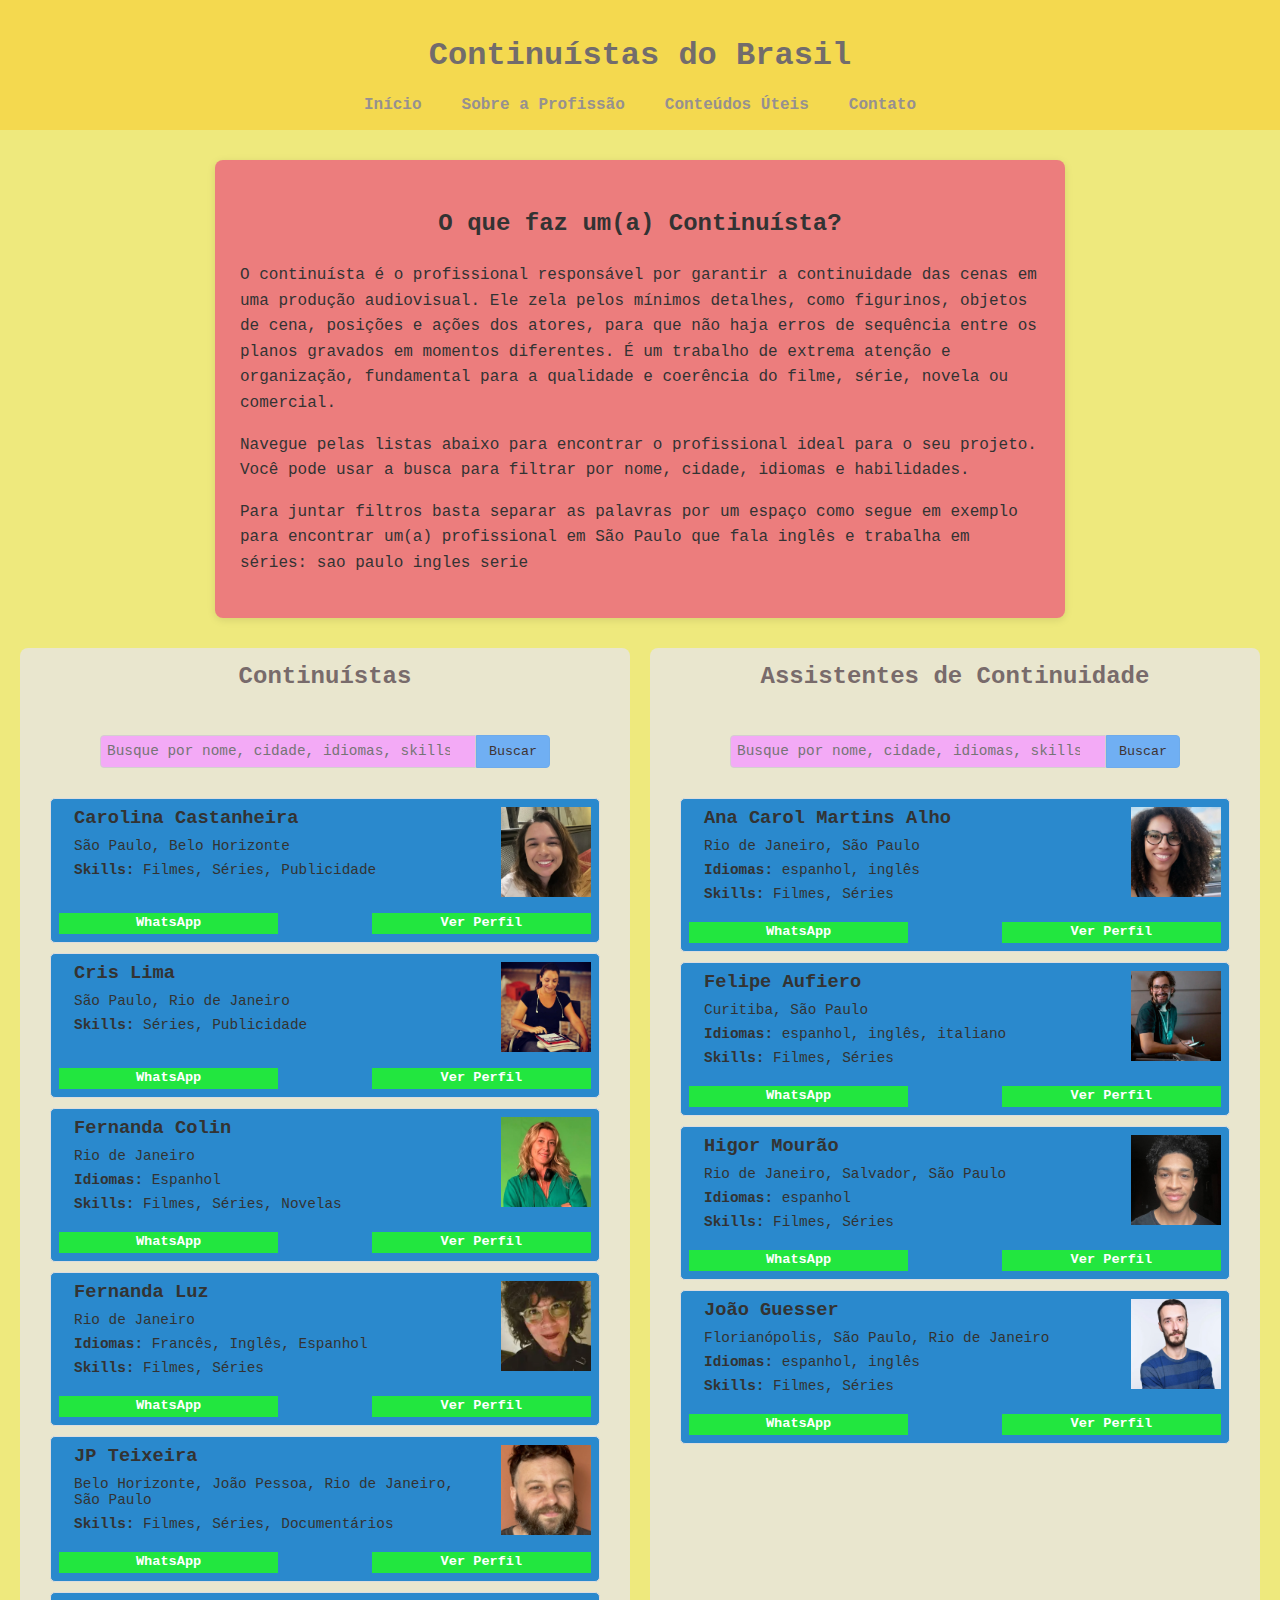
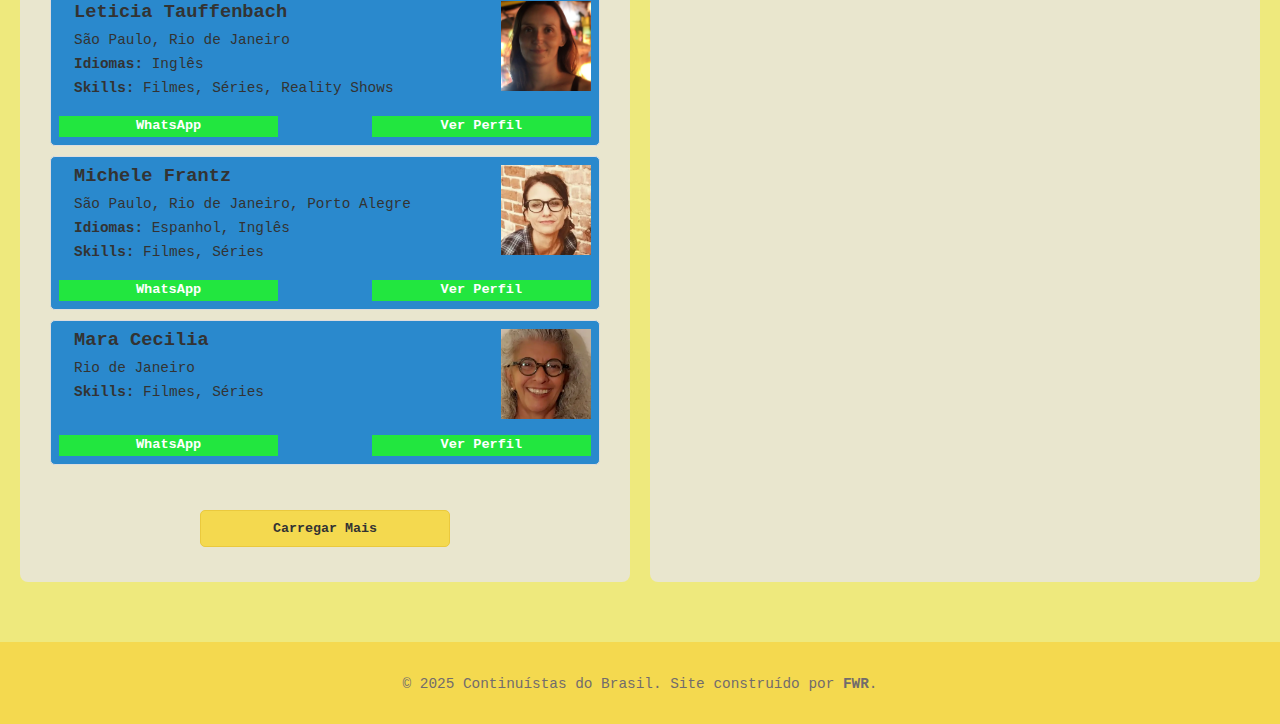
<file: index.html>
<!DOCTYPE html>
<html lang="pt">
<head>
    <meta charset="UTF-8">
    <meta name="viewport" content="width=device-width, initial-scale=1.0">
    <meta name="description" content="Continuístas do Brasil">
    <link rel="stylesheet" href="style.css">
    <title>Continuístas do Brasil</title>
    <style>
        /* Ajuste para diminuir a altura dos cards */
        .card-info .card-nome {
            margin-top: 0;      /* Remove o espaço acima do nome */
            margin-bottom: 5px; /* Reduz o espaço abaixo do nome */
        }
        .card-info p {
            margin-top: 4px;    /* Reduz o espaço acima dos parágrafos (cidade, idiomas, skills) */
            margin-bottom: 4px; /* Reduz o espaço abaixo dos parágrafos */
        }
    </style>
</head>
<body>
    <header>
        <h1>Continuístas do Brasil</h1>
        <nav>
            <ul class="menu-navegacao">
                <li><a href="index.html">Início</a></li>
                <li><a href="sobre.html">Sobre a Profissão</a></li>
                <li><a href="conteudos.html">Conteúdos Úteis</a></li>
                <li><a href="contato.html">Contato</a></li>
            </ul>
        </nav>
    </header>

    <section class="apresentacao">
        <h2>O que faz um(a) Continuísta?</h2>
        <p>O continuísta é o profissional responsável por garantir a continuidade das cenas em uma produção audiovisual. Ele zela pelos mínimos detalhes, como figurinos, objetos de cena, posições e ações dos atores, para que não haja erros de sequência entre os planos gravados em momentos diferentes. É um trabalho de extrema atenção e organização, fundamental para a qualidade e coerência do filme, série, novela ou comercial.</p>
        <p>Navegue pelas listas abaixo para encontrar o profissional ideal para o seu projeto. Você pode usar a busca para filtrar por nome, cidade, idiomas e habilidades. 
        <p> Para juntar filtros basta separar as palavras por um espaço como segue em exemplo para encontrar um(a) profissional em São Paulo que fala inglês e trabalha em séries: sao paulo ingles serie </p>
    </section>

    <div class="conteudo-principal">
        <!-- Coluna dos Continuístas -->
        <div class="coluna">
            <h2 class="titulo-coluna">Continuístas</h2>
            <div class="busca-container">
                <label for="busca-continuistas-input" class="sr-only">Buscar Continuístas</label>
                <input id="busca-continuistas-input" type="text" placeholder="Busque por nome, cidade, idiomas, skills" list="sugestoes-continuistas" aria-label="Buscar Continuístas">
                <button class="botao-busca" onclick="iniciarBuscaContinuistas()">Buscar</button>
            </div>
            <main id="card-container-continuistas" class="card-container"></main>
            <button id="carregar-mais-continuistas" class="botao-carregar-mais" style="display: none;">Carregar Mais</button>
        </div>

        <!-- Coluna dos Assistentes -->
        <div class="coluna">
            <h2 class="titulo-coluna">Assistentes de Continuidade</h2>
            <div class="busca-container">
                <label for="busca-assistentes-input" class="sr-only">Buscar Assistentes de Continuidade</label>
                <input id="busca-assistentes-input" type="text" placeholder="Busque por nome, cidade, idiomas, skills" list="sugestoes-assistentes" aria-label="Buscar Assistentes de Continuidade">
                <button class="botao-busca" onclick="iniciarBuscaAssistentes()">Buscar</button>
            </div>
            <main id="card-container-assistentes" class="card-container"></main>
            <button id="carregar-mais-assistentes" class="botao-carregar-mais" style="display: none;">Carregar Mais</button>
        </div>
    </div>

    <!-- Listes de suggestions pour l'autocomplétion -->
    <datalist id="sugestoes-continuistas">
        <!-- Cidades -->
        <option value="São Paulo">
        <option value="Belo Horizonte">
        <option value="Rio de Janeiro">
        <option value="João Pessoa">
        <option value="Porto Alegre">
    </datalist>

    <datalist id="sugestoes-assistentes">
        <option value="São Paulo">
        <option value="Rio de Janeiro">
    </datalist>

    <footer class="footer">
        <p>&copy; 2025 Continuístas do Brasil. Site construído por <a href="https://www.linkedin.com/in/sable-valente/" target="_blank">FWR</a>.</p>
    </footer>
    <script src="script.js"></script>
    <script src="menu.js"></script>
</body>
</html>
</file>
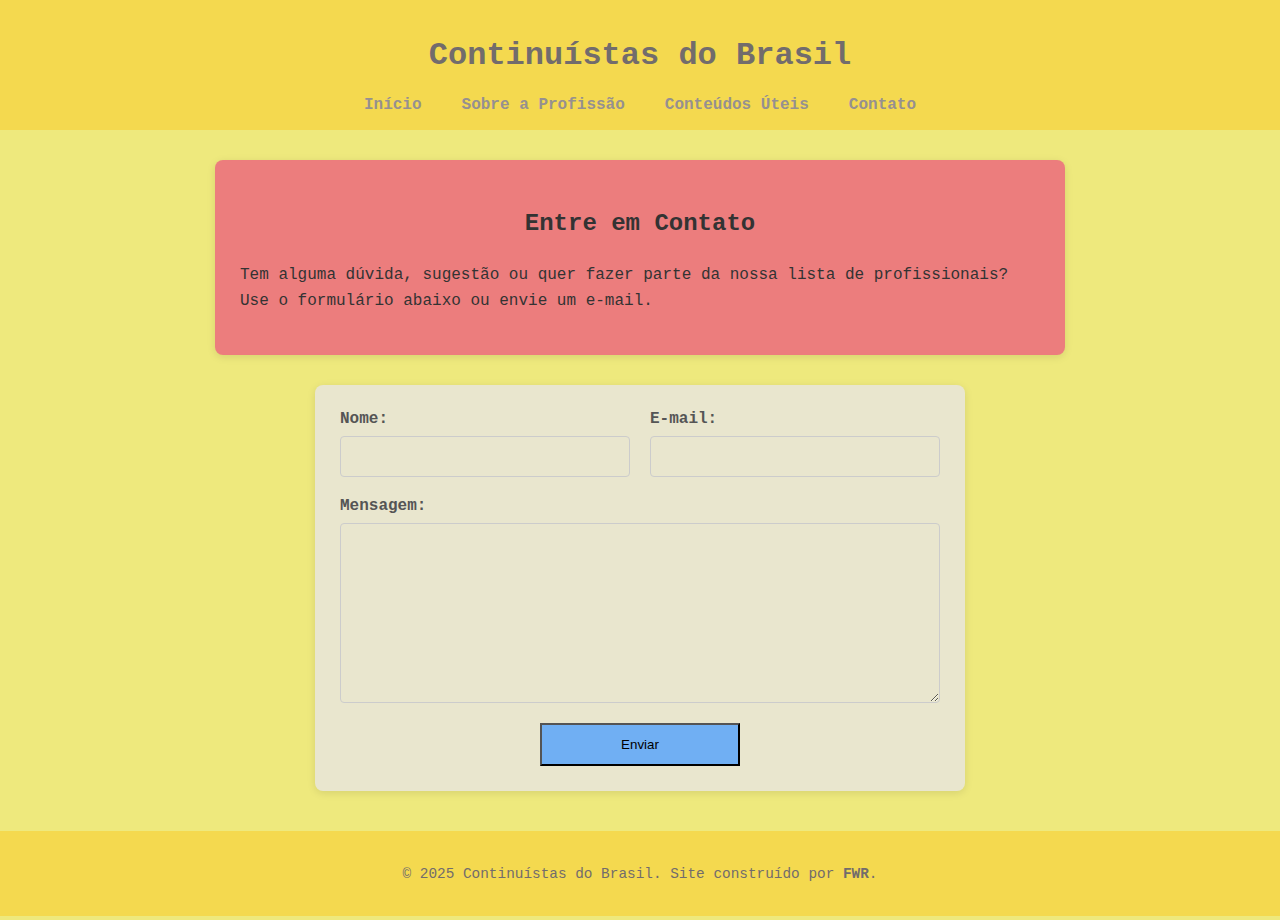
<file: contato.html>
<!DOCTYPE html>
<html lang="pt">
<head>
    <meta charset="UTF-8">
    <meta name="viewport" content="width=device-width, initial-scale=1.0">
    <meta name="description" content="Contato - Continuístas do Brasil">
    <link rel="stylesheet" href="style.css">
    <title>Contato - Continuístas do Brasil</title>
</head>
<body>
    <header>
        <h1>Continuístas do Brasil</h1>
        <nav>
            <button class="menu-toggle" aria-label="Abrir menu" aria-expanded="false">
                &#9776; <!-- Ícone Hambúrguer -->
            </button>
            <ul class="menu-navegacao">
                <li><a href="index.html">Início</a></li>
                <li><a href="sobre.html">Sobre a Profissão</a></li>
                <li><a href="conteudos.html">Conteúdos Úteis</a></li>
                <li><a href="contato.html">Contato</a></li>
            </ul>
        </nav>
    </header>

    <main>
        <section class="apresentacao">
            <h2>Entre em Contato</h2>
            <p>Tem alguma dúvida, sugestão ou quer fazer parte da nossa lista de profissionais? Use o formulário abaixo ou envie um e-mail.</p>
        </section>

        <section class="formulario-contato">
            <form action="#" method="post">
                <div class="form-row">
                    <div class="form-group">
                        <label for="nome">Nome:</label>
                        <input type="text" id="nome" name="nome" required>
                    </div>
                    <div class="form-group">
                        <label for="email">E-mail:</label>
                        <input type="email" id="email" name="email" required>
                    </div>
                </div>
                <label for="mensagem">Mensagem:</label>
                <textarea id="mensagem" name="mensagem" rows="5" required></textarea>
                <button type="submit">Enviar</button>
            </form>
        </section>
    </main>

    <footer class="footer">
        <p>&copy; 2025 Continuístas do Brasil. Site construído por <a href="https://www.linkedin.com/in/sable-valente/" target="_blank">FWR</a>.</p>
    </footer>
</body>
</html>
</file>
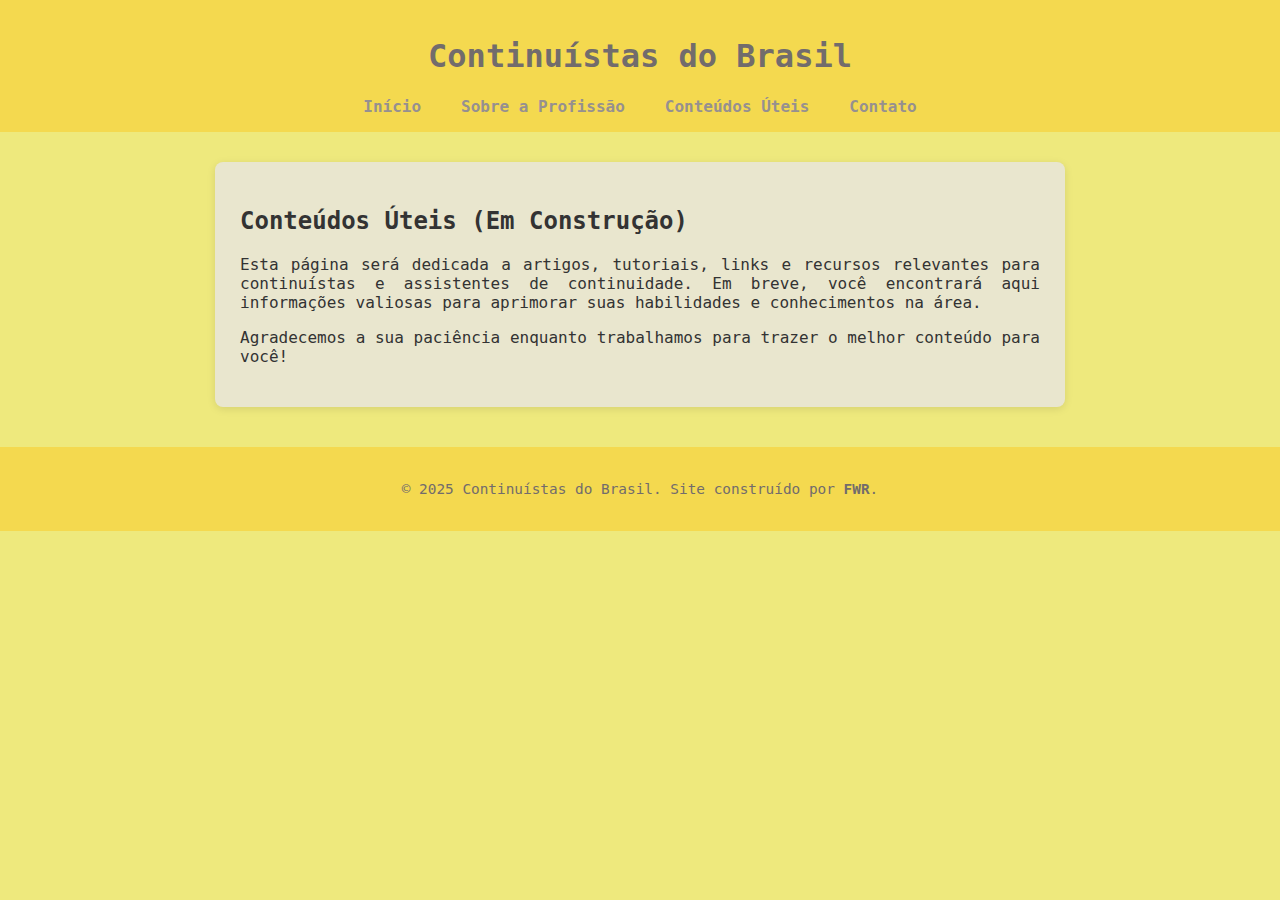
<file: conteudos.html>
<!DOCTYPE html>
<html lang="pt">
<head>
    <meta charset="UTF-8">
    <meta name="viewport" content="width=device-width, initial-scale=1.0">
    <meta name="description" content="Conteúdos Úteis - Continuístas do Brasil">
    <link rel="stylesheet" href="style.css">
    <title>Conteúdos Úteis - Continuístas do Brasil</title>
</head>
<body>
    <header>
        <h1>Continuístas do Brasil</h1>
        <nav>
            <button class="menu-toggle" aria-label="Abrir menu" aria-expanded="false">
                &#9776; <!-- Ícone Hambúrguer -->
            </button>
            <ul class="menu-navegacao">
                <li><a href="index.html">Início</a></li>
                <li><a href="sobre.html">Sobre a Profissão</a></li>
                <li><a href="conteudos.html">Conteúdos Úteis</a></li>
                <li><a href="contato.html">Contato</a></li>
            </ul>
        </nav>
    </header>

    <main>
        <section class="conteudos-uteis-container">
            <h2>Conteúdos Úteis (Em Construção)</h2>
            <p>
                Esta página será dedicada a artigos, tutoriais, links e recursos relevantes para continuístas e assistentes de continuidade.
                Em breve, você encontrará aqui informações valiosas para aprimorar suas habilidades e conhecimentos na área.
            </p>
            <p>
                Agradecemos a sua paciência enquanto trabalhamos para trazer o melhor conteúdo para você!
            </p>
        </section>
    </main>

    <footer class="footer">
        <p>&copy; 2025 Continuístas do Brasil. Site construído por <a href="https://www.linkedin.com/in/sable-valente/" target="_blank">FWR</a>.</p>
    </footer>
    <script src="menu.js"></script>
</body>
</html>
</file>
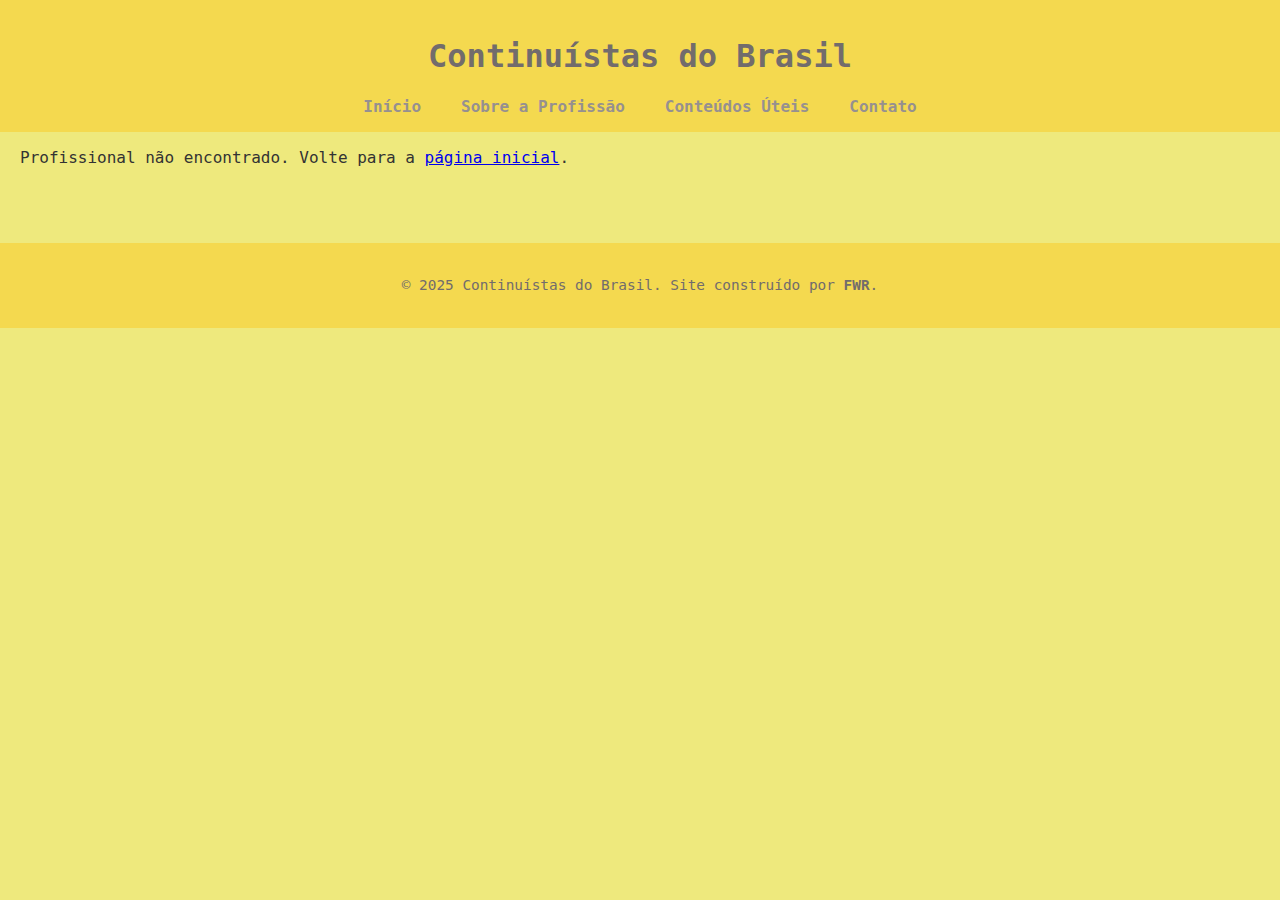
<file: perfil.html>
<!DOCTYPE html>
<html lang="pt">
<head>
    <meta charset="UTF-8">
    <meta name="viewport" content="width=device-width, initial-scale=1.0">
    <link rel="stylesheet" href="style.css">
    <title>Perfil do Profissional - Continuístas do Brasil</title>
</head>
<body>
    <header>
        <h1>Continuístas do Brasil</h1>
        <nav>
            <button class="menu-toggle" aria-label="Abrir menu" aria-expanded="false">
                &#9776; <!-- Ícone Hambúrguer -->
            </button>
            <ul class="menu-navegacao">
                <li><a href="index.html">Início</a></li>
                <li><a href="sobre.html">Sobre a Profissão</a></li>
                <li><a href="conteudos.html">Conteúdos Úteis</a></li>
                <li><a href="contato.html">Contato</a></li>
            </ul>
        </nav>
    </header>

    <main id="perfil-container" class="conteudo-principal">
        <!-- O perfil do profissional será inserido aqui pelo JavaScript -->
    </main>

    <footer class="footer">
        <p>&copy; 2025 Continuístas do Brasil. Site construído por <a href="https://www.linkedin.com/in/sable-valente/" target="_blank">FWR</a>.</p>
    </footer>
    <script src="perfil.js"></script>
</body>
</html>
</file>
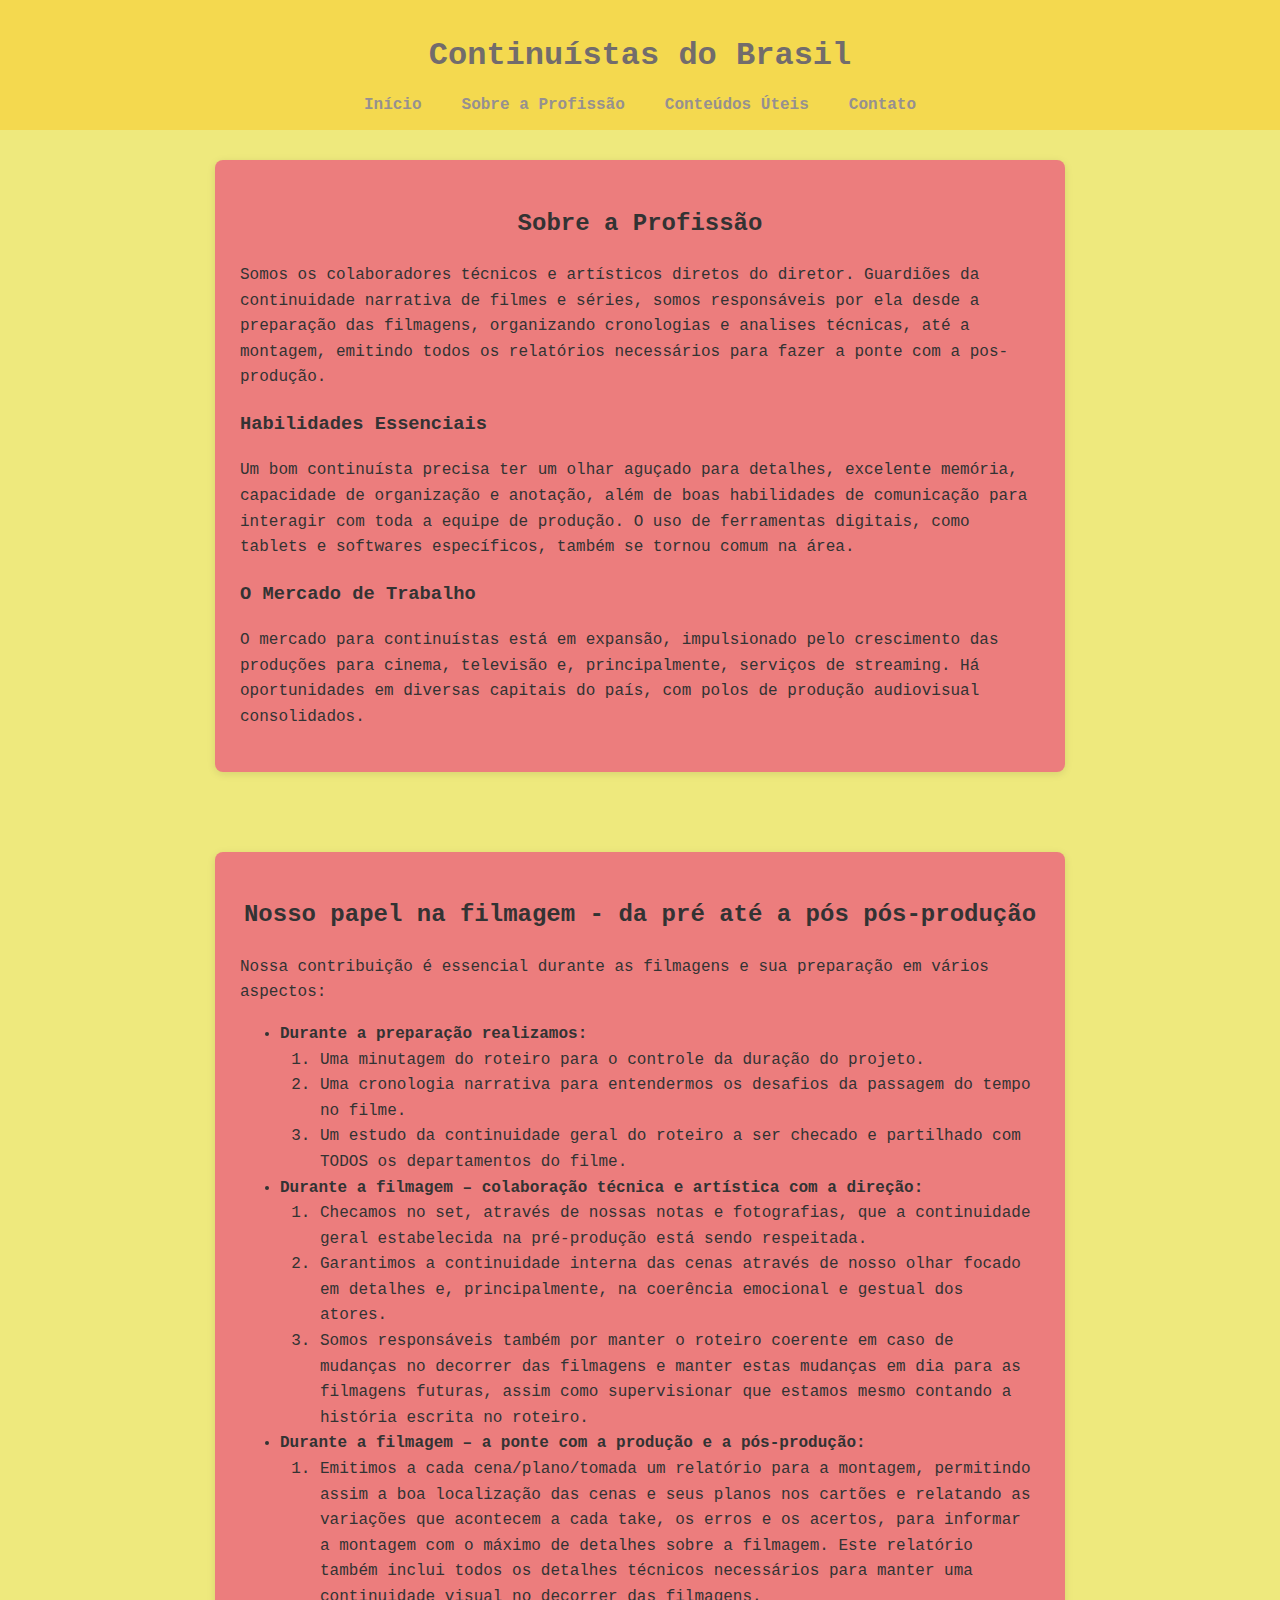
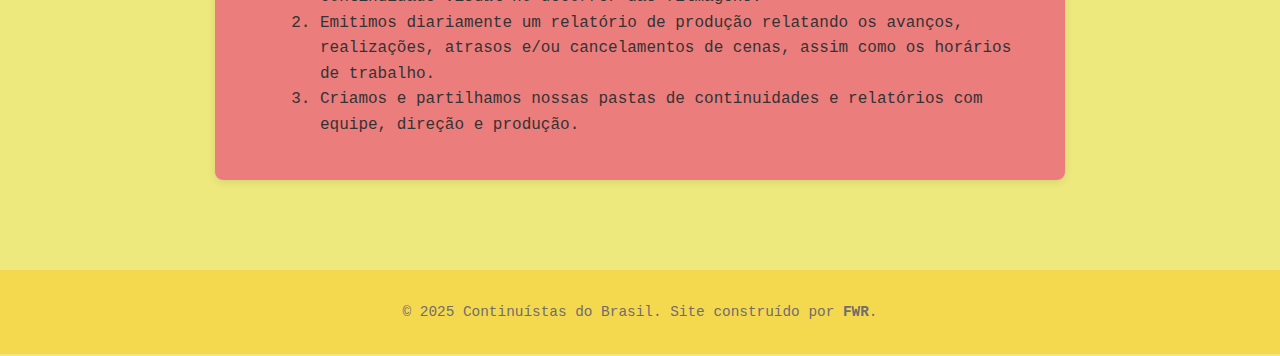
<file: sobre.html>
<!DOCTYPE html>
<html lang="pt">
<head>
    <meta charset="UTF-8">
    <meta name="viewport" content="width=device-width, initial-scale=1.0">
    <meta name="description" content="Sobre a profissão de Continuísta">
    <link rel="stylesheet" href="style.css">
    <title>Sobre a Profissão - Continuístas do Brasil</title>
</head>
<body>
    <header>
        <h1>Continuístas do Brasil</h1>
        <nav>
            <button class="menu-toggle" aria-label="Abrir menu" aria-expanded="false">
                &#9776; <!-- Ícone Hambúrguer -->
            </button>
            <ul class="menu-navegacao">
                <li><a href="index.html">Início</a></li>
                <li><a href="sobre.html">Sobre a Profissão</a></li>
                <li><a href="conteudos.html">Conteúdos Úteis</a></li>
                <li><a href="contato.html">Contato</a></li>
            </ul>
        </nav>
    </header>

    <main class="conteudo-principal">
        <section class="apresentacao">
            <h2>Sobre a Profissão</h2>
            <p>Somos os colaboradores técnicos e artísticos diretos do diretor.
            Guardiões da continuidade narrativa de filmes e séries, somos responsáveis por ela desde a preparação das filmagens, organizando cronologias e analises técnicas, até a montagem, emitindo todos os relatórios necessários para fazer a ponte com a pos-produção.
            </p>

            <h3>Habilidades Essenciais</h3>
            <p>Um bom continuísta precisa ter um olhar aguçado para detalhes, excelente memória, capacidade de organização e anotação, além de boas habilidades de comunicação para interagir com toda a equipe de produção. O uso de ferramentas digitais, como tablets e softwares específicos, também se tornou comum na área.</p>
            <h3>O Mercado de Trabalho</h3>
            <p>O mercado para continuístas está em expansão, impulsionado pelo crescimento das produções para cinema, televisão e, principalmente, serviços de streaming. Há oportunidades em diversas capitais do país, com polos de produção audiovisual consolidados.</p>
        </section>
        <section class="apresentacao texto-esquerda">
            <h2>Nosso papel na filmagem - da pré até a pós pós-produção</h2>
            <p>Nossa contribuição é essencial durante as filmagens e sua preparação em vários aspectos:</p>
            <ul>
                <li>
                    <strong>Durante a preparação realizamos:</strong>
                    <ol>
                        <li>Uma minutagem do roteiro para o controle da duração do projeto.</li>
                        <li>Uma cronologia narrativa para entendermos os desafios da passagem do tempo no filme.</li>
                        <li>Um estudo da continuidade geral do roteiro a ser checado e partilhado com TODOS os departamentos do filme.</li>
                    </ol>
                </li>
                <li>
                    <strong>Durante a filmagem – colaboração técnica e artística com a direção:</strong>
                    <ol>
                        <li>Checamos no set, através de nossas notas e fotografias, que a continuidade geral estabelecida na pré-produção está sendo respeitada.</li>
                        <li>Garantimos a continuidade interna das cenas através de nosso olhar focado em detalhes e, principalmente, na coerência emocional e gestual dos atores.</li>
                        <li>Somos responsáveis também por manter o roteiro coerente em caso de mudanças no decorrer das filmagens e manter estas mudanças em dia para as filmagens futuras, assim como supervisionar que estamos mesmo contando a história escrita no roteiro.</li>
                    </ol>
                </li>
                <li>
                    <strong>Durante a filmagem – a ponte com a produção e a pós-produção:</strong>
                    <ol>
                        <li>Emitimos a cada cena/plano/tomada um relatório para a montagem, permitindo assim a boa localização das cenas e seus planos nos cartões e relatando as variações que acontecem a cada take, os erros e os acertos, para informar a montagem com o máximo de detalhes sobre a filmagem. Este relatório também inclui todos os detalhes técnicos necessários para manter uma continuidade visual no decorrer das filmagens.</li>
                        <li>Emitimos diariamente um relatório de produção relatando os avanços, realizações, atrasos e/ou cancelamentos de cenas, assim como os horários de trabalho.</li>
                        <li>Criamos e partilhamos nossas pastas de continuidades e relatórios com equipe, direção e produção.</li>
                    </ol>
                </li>
            </ul>
        </section>
    </main>

    <footer class="footer">
        <p>&copy; 2025 Continuístas do Brasil. Site construído por <a href="https://www.linkedin.com/in/sable-valente/" target="_blank">FWR</a>.</p>
    </footer>
    <!-- Se você tiver um JS específico para esta página, adicione aqui -->
</body>
</html>
</file>
<file: style.css>
/* Estilos Gerais */
body {
    font-family: "Cutive Mono", monospace;
    margin: 0;
    background-color: #eee97d;
    color: #333;
}

header {
    background-color: #f4d94f;
    color: rgb(114, 108, 108);
    padding: 1rem;
    text-align: center;
}


/* Estilos do Menu de Navegação */
.menu-navegacao {
    list-style: none;
    padding: 0;
    margin: 10px 0 0 0;
    display: flex;
    justify-content: center;
    gap: 20px;
}

.menu-navegacao a {
    color: rgb(150, 144, 144);
    text-decoration: none;
    font-weight: bold;
    padding: 5px 10px;
    border-radius: 4px;
    transition: background-color 0.3s;
}

.menu-navegacao a:hover {
    background-color: rgba(170, 156, 156, 0.2);
}

/* Estilos da Seção de Apresentação */
.apresentacao {
    max-width: 800px;
    margin: 30px auto; /* Centraliza e adiciona espaço vertical */
    padding: 25px;
    background-color: #ec7d7d;
    border-radius: 8px;
    box-shadow: 0 2px 8px rgba(0,0,0,0.1);
    text-align: justify;
    line-height: 1.6;
}

/* --- Estilos do Menu Mobile --- */
.menu-toggle {
    display: none; /* Escondido por padrão em telas grandes */
    background: none;
    border: none;
    font-size: 2rem;
    color: rgb(114, 108, 108);
    cursor: pointer;
}

/* Centraliza o título dentro da seção de apresentação */
.apresentacao h2 {
    text-align: center;
}

/* Classe auxiliar para alinhar texto à esquerda */
.texto-esquerda {
    text-align: left !important; /* Usa !important para garantir a sobreposição */
}

/* Contêiner principal para as colunas */
.conteudo-principal {
    /* Por padrão (mobile), as colunas ficarão empilhadas */
    gap: 20px; /* Espaço entre as colunas */
    padding: 0 20px 20px; /* Remove o padding-top para evitar espaçamento duplo */
}

/* Estilo de cada coluna */
.coluna {
    flex: 1; /* Faz com que cada coluna ocupe o mesmo espaço */
    display: flex;
    flex-direction: column;
    background-color: #e9e6ce; /* Mesma cor de fundo do perfil/contato */
    padding: 15px;
    border-radius: 8px;
}

.titulo-coluna {
    margin-top: 0;
    margin-bottom: 15px; /* Adiciona espaço abaixo do título */
    text-align: center;
    color: #786b6b; /* Change la couleur de la police du titre */
    font-family: "Cutive Mono", monospace; /* Change la police du titre */
}

/* Estilos para a busca */
.busca-container {
    display: flex;
    /* Define uma largura máxima para a barra de busca */
    max-width: 450px; 
    width: 100%; /* Garante que ela seja responsiva em telas menores */
    margin: 30px auto 15px auto; /* Adiciona margem superior de 30px */
}

/* --- AJUSTE DO TAMANHO DA CAIXA DE BUSCA --- */
.busca-container input[type="text"] {
    flex-grow: 1; /* Faz o input ocupar o espaço disponível */
    padding: 6px; /* Diminui o padding para deixar a caixa menor */
    font-size: 0.9em; /* Diminui o tamanho da fonte */
    border: 1px solid #d4cfcf;
    font-family: inherit; /* Garante que a fonte seja a mesma do resto do site */
    border-radius: 4px 0 0 4px;
    background-color: #f3aaf6; /* Change la couleur de fond du champ de recherche */
}

.busca-container input[type="text"]:focus {
    background-color: #f6cece; /* Muda o fundo para branco para melhor legibilidade */
    border-color: #70aff3; /* Deixa a cor da borda igual à do botão para consistência */
    outline: none; /* Remove o contorno padrão que alguns navegadores adicionam */
    box-shadow: 0 0 0 3px rgba(112, 175, 243, 0.4); /* Adiciona um 'brilho' azulado sutil */
    transition: all 0.2s ease-in-out; /* Animação suave na mudança */
}

.botao-busca {
    padding: 8px 12px;
    border: 1px solid #6eabeb;
    background-color: #70aff3;
    font-family: inherit; /* Garante que a fonte seja a mesma do resto do site */
    color: rgb(63, 52, 52);
    cursor: pointer;
    border-radius: 0 4px 4px 0;
}

/* Contêiner dos cards */
.card-container {
    padding: 15px;
    overflow-y: auto; /* Adiciona scroll se o conteúdo for muito grande */
}

/* Estilo para o botão "Carregar Mais" */
.botao-carregar-mais {
    display: block; /* Ocupa a largura e permite margem */
    width: 60%; /* Largura do botão */
    max-width: 250px; /* Largura máxima para não ficar muito grande em telas largas */
    margin: 20px auto; /* Centraliza o botão e adiciona espaço vertical */
    padding: 10px 15px;
    background-color: #f4d94f; /* Cor amarela do cabeçalho */
    color: #333; /* Cor do texto escura para contraste */
    border: 1px solid #eac93d; /* Borda um pouco mais escura */
    border-radius: 5px;
    font-family: inherit; /* Usa a mesma fonte do site */
    font-weight: bold;
    cursor: pointer;
    transition: background-color 0.3s ease;
}

.botao-carregar-mais:hover {
    background-color: #eac93d; /* Cor mais escura ao passar o mouse */
}

.card {
    border: 1px solid #ddd;
    padding: 8px; /* Diminuído */
    margin-bottom: 10px;
    border-radius: 5px;
    display: grid; /* Usamos grid para mais controle */
    grid-template-columns: 1fr auto; /* Duas colunas: uma flexível e uma para a foto */
    grid-template-rows: auto 1fr; /* Duas linhas */
    gap: 15px;
    display: flex; /* Voltamos para flexbox */
    align-items: flex-start; /* Alinha os itens no topo */
    gap: 15px; /* Espaço entre o bloco de texto e a foto */
    background-color: #2a89cd; /* Fundo branco para o card */
    position: relative; /* Essencial para o posicionamento absoluto do botão */
    padding-bottom: 45px; /* Adiciona espaço na parte inferior para o botão */
}

.card-foto {
    width: 70px; /* Diminuído */
    height: 70px; /* Diminuído */
    width: 90px;
    height: 90px;
    /* border-radius removido para a foto ficar quadrada */
    object-fit: cover; /* Garante que a imagem cubra o espaço sem distorcer */
    flex-shrink: 0; /* Impede que a foto encolha */
    grid-column: 2 / 3; /* Coloca a foto na segunda coluna */
    grid-row: 1 / 2;    /* Coloca a foto na primeira linha */
    order: 2; /* Move a foto para a direita */
}

.card-info {
    flex: 1; /* Faz o container de informações ocupar o espaço restante */
    display: flex;
    flex-direction: column;
    order: 1; /* Move as informações para a esquerda */
    grid-column: 1 / 2; /* Coloca as infos na primeira coluna */
    grid-row: 1 / 3;    /* Faz as infos ocuparem as duas linhas */
}

.card-info h2 {
    margin-bottom: 4px; /* Diminuído */
    font-size: 1.1em; /* Diminuído */
}

.card-info p {
    font-size: 0.9em; /* Diminuído */
    margin: 2px 0; /* Diminuído */
    /* Permite que o texto quebre a linha normalmente */
    white-space: normal;
}

/* --- Media Query para Telas Maiores (Tablets e Desktops) --- */
@media (min-width: 768px) {
    .conteudo-principal {
        display: flex; /* Ativa o layout de colunas lado a lado */
        flex-wrap: wrap;
    }

    /* Em telas menores, alinha o texto da apresentação à esquerda para melhor legibilidade */
    .apresentacao {
        text-align: left;
    }

    /* --- Media Query para Telas Menores (Celulares) --- */
    @media (max-width: 767px) {
        .menu-toggle {
            display: block; /* Mostra o botão do menu */
            position: absolute; /* Para posicionar em relação ao header */
            top: 1.5rem;
            right: 1.5rem;
            z-index: 1001; /* Para ficar acima de outros elementos */
        }

        .menu-navegacao {
            display: none; /* Esconde o menu por padrão */
            position: fixed; /* Fica fixo na tela ao abrir */
            top: 0;
            left: 0;
            width: 100%;
            height: 100vh; /* Ocupa a tela inteira */
            background-color: rgba(244, 217, 79, 0.98); /* Fundo com leve transparência */
            flex-direction: column;
            justify-content: center;
            align-items: center;
            gap: 30px;
            z-index: 1000;
        }

        .menu-navegacao.ativo {
            display: flex; /* Mostra o menu quando a classe 'ativo' é adicionada */
        }

        .menu-navegacao a {
            font-size: 1.5rem; /* Aumenta o tamanho da fonte para facilitar o toque */
            color: #333;
        }
    }
}

/* --- Estilos para a Página de Perfil --- */
.perfil-detalhado {
    max-width: 900px;
    margin: 20px auto;
    padding: 20px;
    background-color: #e9e6ce;
    border-radius: 8px;
    display: flex;
    flex-wrap: wrap; /* Para telas pequenas */
    gap: 30px;
    align-items: flex-start;
}

.perfil-foto-grande {
    width: 250px;
    height: 250px;
    border-radius: 8px;
    object-fit: cover;
    margin: 0 auto; /* Centraliza em telas pequenas */
}

.perfil-info {
    flex: 1;
    min-width: 300px; /* Garante que o texto não fique muito espremido */
}

.perfil-botoes-container {
    display: flex;
    justify-content: space-between;
    align-items: center;
    margin-top: 15px;
    flex-wrap: wrap; /* Garante que os botões quebrem a linha em telas muito pequenas */
}
/* --- Estilos para a Página de Contato (Layout Melhorado) --- */
.formulario-contato {
    max-width: 800px; /* Define uma largura máxima para o formulário */
    max-width: 600px; /* Deixa o formulário ainda mais estreito */
    margin: 30px auto; /* Centraliza o bloco na página */
    padding: 25px;
    background-color: #e9e6ce; /* Mesma cor de fundo do perfil */
    border-radius: 8px;
    box-shadow: 0 2px 8px rgba(0,0,0,0.1);
}

.formulario-contato form {
    display: flex;
    flex-direction: column;
}

.form-row {
    display: flex;
    gap: 20px; /* Espaço entre os campos Nome e E-mail */
    margin-bottom: 20px; /* Espaço abaixo da linha Nome/E-mail */
}

.form-group {
    flex: 1; /* Faz cada grupo (nome, email) ocupar metade do espaço */
    display: flex;
    flex-direction: column;
}

.formulario-contato label {
    margin-bottom: 8px;
    font-weight: bold;
    color: #555;
}

.formulario-contato input[type="text"],
.formulario-contato input[type="email"],
.formulario-contato textarea {
    width: 100%;
    padding: 12px;
    border: 1px solid #ccc;
    border-radius: 4px;
    font-family: inherit;
    box-sizing: border-box; /* Importante para o padding não estourar a largura */
    background-color: #e9e6ce; /* Mesma cor do fundo do perfil */
}

.formulario-contato textarea {
    min-height: 180px; /* Caixa de mensagem maior */
    resize: vertical; /* Permite que o usuário aumente a caixa */
    margin-bottom: 20px;
}

.formulario-contato button {
    align-self: center; /* Centraliza o botão */
    width: 50%;
    max-width: 200px;
    padding: 12px 20px;
    background-color: #70aff3; /* Azul padrão dos botões */
}

/* Classe para esconder elementos visualmente, mas mantê-los para leitores de tela */
.sr-only {
    position: absolute;
    width: 1px;
    height: 1px;
    padding: 0;
    margin: -1px;
    overflow: hidden;
    clip: rect(0, 0, 0, 0);
    border: 0;
}

/* --- Estilos do Rodapé --- */
.footer {
    text-align: center;
    padding: 20px;
    margin-top: 40px;
    background-color: #f4d94f; /* Mesma cor do cabeçalho */
    color: #726c6c; /* Mesma cor do texto do cabeçalho */
    font-size: 0.9em;
}

.footer a {
    color: #726c6c;
    font-weight: bold;
    text-decoration: none;
}

.footer a:hover {
    text-decoration: underline;
}

/* --- ESTILOS DOS BOTÕES --- */

/* Estilo base para botões nos cards da página inicial */
.card .botao-perfil,
.card .botao-whatsapp {
    position: absolute;
    bottom: 8px;
    width: 40%;
    padding: 2px 4px;
    margin: 0;
    border-radius: 0;
    box-sizing: border-box;
    text-align: center;
    text-decoration: none;
    font-weight: bold;
    font-size: 0.85em;
    line-height: 1.2;
    transition: background-color 0.3s ease;
    color: white;
}

.card .botao-perfil {
    right: 8px;
    background-color: #22e63f; /* Verde */
}

.card .botao-whatsapp {
    left: 8px;
    background-color: #22e63f; /* Verde */
}

.card .botao-perfil:hover,
.card .botao-whatsapp:hover {
    background-color: #dd13c9; /* Rosa no hover */
}

/* Estilo base para botões na página de perfil */
.perfil-detalhado .botao-perfil,
.perfil-detalhado .botao-imdb,
.perfil-detalhado .botao-voltar,
.perfil-detalhado .botao-curriculo,
.perfil-detalhado .botao-whatsapp {
    display: inline-block;
    margin-top: 15px;
    margin-right: 10px;
    padding: 8px 12px;
    color: white;
    text-decoration: none;
    border-radius: 5px;
    border: none;
    cursor: pointer;
    font-weight: bold;
    transition: background-color 0.3s ease, transform 0.2s ease;
}

/* Cores específicas para cada botão no perfil */
.perfil-detalhado .botao-perfil { /* E-mail */
    background-color: #1ceedc; /* Azul */
}

.perfil-detalhado .botao-whatsapp {
    background-color: #70d325; /* Verde WhatsApp */
}

.perfil-detalhado .botao-curriculo {
    background-color: #dc3545; /* Vermelho */
}

.perfil-detalhado .botao-imdb {
    background-color: #e316ba; /* Amarelo IMDB */
    color: #f9f5f5;
}

.perfil-detalhado .botao-voltar {
    background-color: #8d16e7; /* Cinza */
}

/* Efeito hover para botões do perfil */
.perfil-detalhado .botao-perfil:hover,
.perfil-detalhado .botao-imdb:hover,
.perfil-detalhado .botao-voltar:hover,
.perfil-detalhado .botao-curriculo:hover,
.perfil-detalhado .botao-whatsapp:hover {
    transform: translateY(-2px); /* Leve elevação do botão */
    filter: brightness(1.1); /* Aumenta o brilho */
}

/* --- Estilos para a Página de Conteúdos Úteis (Container em Construção) --- */
.conteudos-uteis-container {
    max-width: 800px; /* Define uma largura máxima para o contêiner */
    margin: 30px auto; /* Centraliza o bloco na página e define a distância do topo */
    padding: 25px;
    background-color: #e9e6ce; /* Mesma cor de fundo do perfil e contato */
    border-radius: 8px;
    box-shadow: 0 2px 8px rgba(0,0,0,0.1);
    text-align: justify; /* Alinha o texto justificado, como na apresentação */
}
</file>
